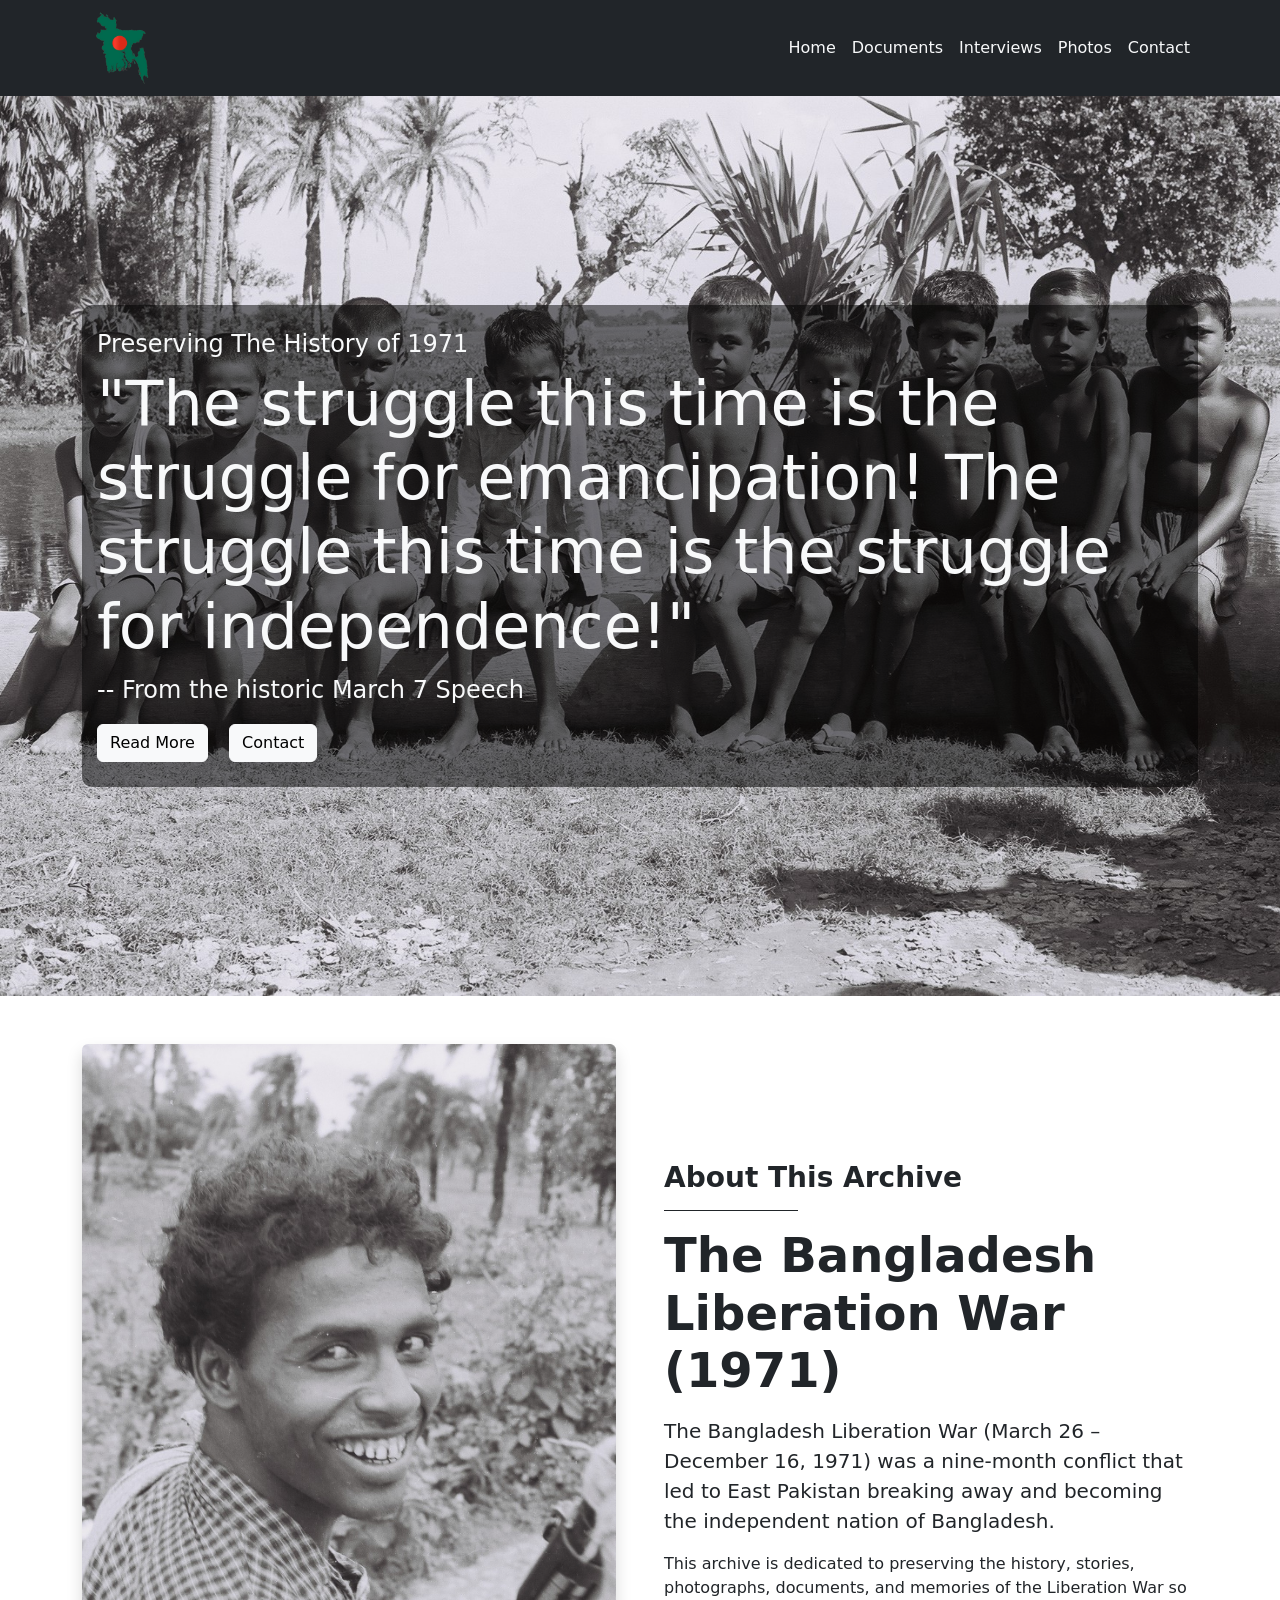
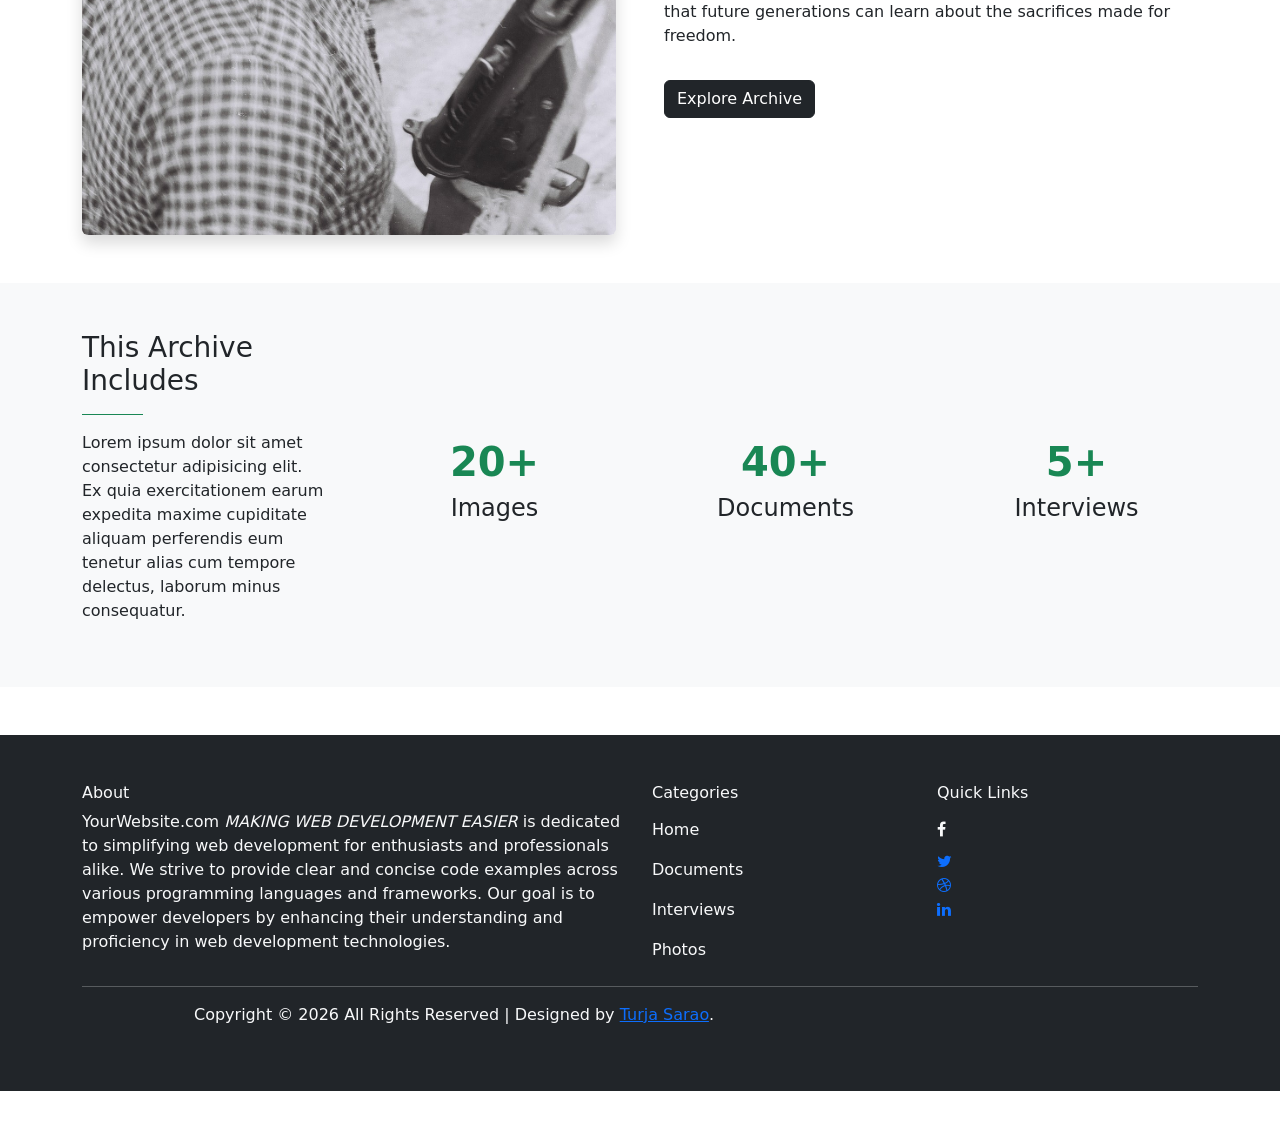
<file: index.html>
<!doctype html>
<html lang="en">
  <head>
    <meta charset="utf-8" />
    <meta name="viewport" content="width=device-width, initial-scale=1" />
    <title>Liberation War Archive</title>
    <link
      href="https://cdn.jsdelivr.net/npm/bootstrap@5.2.3/dist/css/bootstrap.min.css"
      rel="stylesheet"
      integrity="sha384-rbsA2VBKQhggwzxH7pPCaAqO46MgnOM80zW1RWuH61DGLwZJEdK2Kadq2F9CUG65"
      crossorigin="anonymous"
    />
    <link
      rel="stylesheet"
      href="https://cdnjs.cloudflare.com/ajax/libs/font-awesome/4.7.0/css/font-awesome.min.css"
    />
    <link rel="stylesheet" href="assets/css/style.css" />
  </head>
  <body>
    <!-- navbar -->
    <nav class="navbar navbar-expand-lg bg-dark">
      <div class="container">
        <img class="logo" src="assets/images/logo.png" alt="" />
        <button
          class="navbar-toggler text-light bg-primary-color"
          type="button"
          data-bs-toggle="collapse"
          data-bs-target="#navbarSupportedContent"
          aria-controls="navbarSupportedContent"
          aria-expanded="false"
          aria-label="Toggle navigation"
        >
          <span class="navbar-toggler-icon"></span>
        </button>
        <div class="collapse navbar-collapse" id="navbarSupportedContent">
          <ul class="navbar-nav ms-auto mb-2 mb-lg-0">
            <li class="nav-item">
              <a
                class="nav-link active text-light"
                aria-current="page"
                href="index.html"
                >Home</a
              >
            </li>
            <li class="nav-item">
              <a
                class="nav-link text-light"
                aria-current="page"
                href="document.html"
                >Documents</a
              >
            </li>
            <li class="nav-item">
              <a
                class="nav-link text-light"
                aria-current="page"
                href="interview.html"
                >Interviews</a
              >
            </li>
            <li class="nav-item">
              <a
                class="nav-link text-light"
                aria-current="page"
                href="photos.html"
                >Photos</a
              >
            </li>
            <li class="nav-item">
              <a
                class="nav-link text-light"
                aria-current="page"
                href="contact.html"
                >Contact</a
              >
            </li>
          </ul>
        </div>
      </div>
    </nav>

    <!-- main -->
    <!-- hero Section -->
    <section class="container-fluid hero">
      <div class="container d-flex align-items-center h-100">
        <div class="hero-content w-100">
          <h2 class="fs-4 text-light">Preserving The History of 1971</h2>
          <h1 class="text-light hero-text">
            "The struggle this time is the struggle for emancipation! The
            struggle this time is the struggle for independence!"
          </h1>
          <p class="text-light fs-4">-- From the historic March 7 Speech</p>
          <button class="btn btn-light">Read More</button>
          <button class="btn btn-light mx-3">Contact</button>
        </div>
      </div>
    </section>

    <!-- About This Archive -->
    <section class="container py-5">
      <div class="row align-items-center g-5">
        <!-- Image Column -->
        <div class="col-lg-6">
          <img
            src="./assets/images/about-img.jpg"
            alt="Bangladesh Liberation War"
            class="img-fluid rounded shadow"
          />
        </div>

        <!-- Content Column -->
        <div class="col-lg-6">
          <h3 class="fw-bold">About This Archive</h3>
          <hr class="border-dark opacity-100 w-25" />

          <h1 class="display-5 fw-bold mb-3">
            The Bangladesh Liberation War (1971)
          </h1>

          <p class="lead">
            The Bangladesh Liberation War (March 26 – December 16, 1971) was a
            nine-month conflict that led to East Pakistan breaking away and
            becoming the independent nation of Bangladesh.
          </p>

          <p>
            This archive is dedicated to preserving the history, stories,
            photographs, documents, and memories of the Liberation War so that
            future generations can learn about the sacrifices made for freedom.
          </p>

          <a href="document.html" class="btn btn-dark mt-3">
            Explore Archive
          </a>
        </div>
      </div>
    </section>

    <!-- Featured section -->
    <section class="container-fluid py-5 bg-light">
      <div class="container">
        <div class="row g-5 align-items-center">
          <!-- Text Section -->
          <div class="col-12 col-lg-3">
            <h3>This Archive Includes</h3>
            <hr class="w-25 text-success opacity-100" />
            <p>
              Lorem ipsum dolor sit amet consectetur adipisicing elit. Ex quia
              exercitationem earum expedita maxime cupiditate aliquam
              perferendis eum tenetur alias cum tempore delectus, laborum minus
              consequatur.
            </p>
          </div>

          <!-- Stat 1 -->
          <div class="col-12 col-md-4 col-lg-3 text-center">
            <h1 class="text-success fw-bold">20+</h1>
            <h4>Images</h4>
          </div>

          <!-- Stat 2 -->
          <div class="col-12 col-md-4 col-lg-3 text-center">
            <h1 class="text-success fw-bold">40+</h1>
            <h4>Documents</h4>
          </div>

          <!-- Stat 3 -->
          <div class="col-12 col-md-4 col-lg-3 text-center">
            <h1 class="text-success fw-bold">5+</h1>
            <h4>Interviews</h4>
          </div>
        </div>
      </div>
    </section>

    <!-- Footer Section -->
    <footer>
      <div class="container-fluid bg-dark text-light py-5 my-5">
        <div class="container">
          <div class="row">
            <div class="col-sm-12 col-md-6">
              <h6>About</h6>
              <p class="text-justify">
                YourWebsite.com <i>MAKING WEB DEVELOPMENT EASIER </i> is
                dedicated to simplifying web development for enthusiasts and
                professionals alike. We strive to provide clear and concise code
                examples across various programming languages and frameworks.
                Our goal is to empower developers by enhancing their
                understanding and proficiency in web development technologies.
              </p>
            </div>

            <div class="col-xs-6 col-md-3">
              <h6>Categories</h6>
              <ul class="navbar-nav nav-item">
                <li class="nav-item">
                  <a class="nav-link" href="index.html">Home</a>
                </li>
                <li class="nav-item">
                  <a class="nav-link" href="document.html">Documents</a>
                </li>
                <li class="nav-item">
                  <a class="nav-link" href="interview.html">Interviews</a>
                </li>
                <li class="nav-item">
                  <a
                    class="nav-link"
                    href="http://yourwebsite.com/category/html/"
                    >Photos</a
                  >
                </li>
              </ul>
            </div>

            <div class="col-xs-6 col-md-3">
              <h6>Quick Links</h6>
              <ul class="social-icons navbar-nav">
                <li class="nav-items">
                  <a class="facebook nav-link" href="#"
                    ><i class="fa fa-facebook"></i
                  ></a>
                </li>
                <li>
                  <a class="twitter" href="#"><i class="fa fa-twitter"></i></a>
                </li>
                <li>
                  <a class="dribbble" href="#"
                    ><i class="fa fa-dribbble"></i
                  ></a>
                </li>
                <li>
                  <a class="linkedin" href="#"
                    ><i class="fa fa-linkedin"></i
                  ></a>
                </li>
              </ul>
            </div>
          </div>
          <hr />
          <div class="container">
            <div class="row">
              <div class="col-md-8 col-sm-6 col-xs-12">
                <p class="copyright-text text-center">
                  Copyright &copy; 2026 All Rights Reserved | Designed by
                  <a href="#">Turja Sarao</a>.
                </p>
              </div>

              <div class="col-md-4 col-sm-6 col-xs-12"></div>
            </div>
          </div>
        </div>
      </div>
    </footer>
    <!-- Script File -->
    <script
      src="https://cdn.jsdelivr.net/npm/bootstrap@5.2.3/dist/js/bootstrap.bundle.min.js"
      integrity="sha384-kenU1KFdBIe4zVF0s0G1M5b4hcpxyD9F7jL+jjXkk+Q2h455rYXK/7HAuoJl+0I4"
      crossorigin="anonymous"
    ></script>
  </body>
</html>
</file>
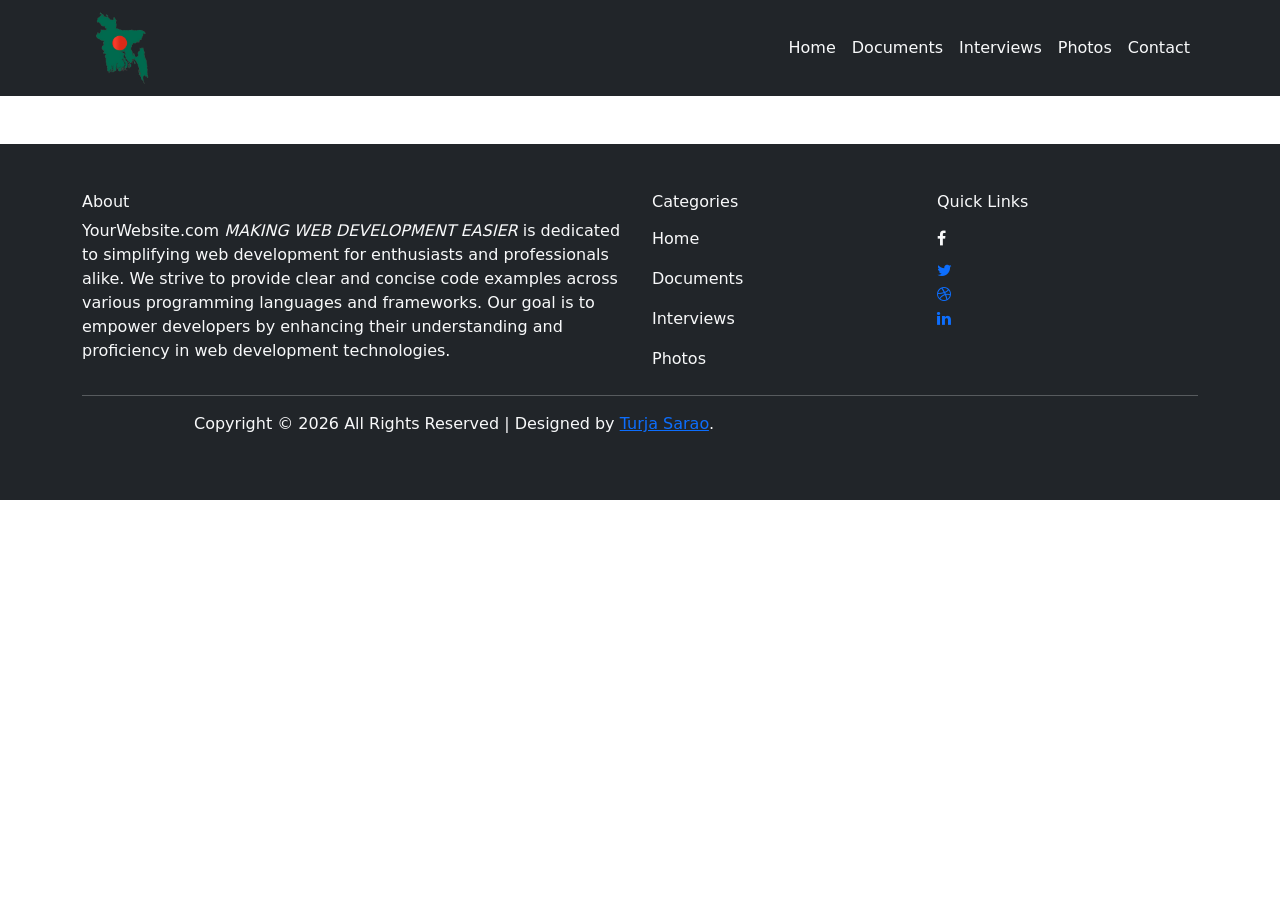
<file: contact.html>
<!doctype html>
<html lang="en">
  <head>
    <meta charset="utf-8" />
    <meta name="viewport" content="width=device-width, initial-scale=1" />
    <title>Liberation War Archive</title>
    <link
      href="https://cdn.jsdelivr.net/npm/bootstrap@5.2.3/dist/css/bootstrap.min.css"
      rel="stylesheet"
      integrity="sha384-rbsA2VBKQhggwzxH7pPCaAqO46MgnOM80zW1RWuH61DGLwZJEdK2Kadq2F9CUG65"
      crossorigin="anonymous"
    />
    <link
      rel="stylesheet"
      href="https://cdnjs.cloudflare.com/ajax/libs/font-awesome/4.7.0/css/font-awesome.min.css"
    />
    <link rel="stylesheet" href="assets/css/style.css" />
  </head>
  <body>
    <!-- navbar -->
    <nav class="navbar navbar-expand-lg bg-dark">
      <div class="container">
        <img class="logo" src="assets/images/logo.png" alt="" />
        <button
          class="navbar-toggler text-light bg-primary-color"
          type="button"
          data-bs-toggle="collapse"
          data-bs-target="#navbarSupportedContent"
          aria-controls="navbarSupportedContent"
          aria-expanded="false"
          aria-label="Toggle navigation"
        >
          <span class="navbar-toggler-icon"></span>
        </button>
        <div class="collapse navbar-collapse" id="navbarSupportedContent">
          <ul class="navbar-nav ms-auto mb-2 mb-lg-0">
            <li class="nav-item">
              <a
                class="nav-link text-light"
                aria-current="page"
                href="index.html"
                >Home</a
              >
            </li>
            <li class="nav-item">
              <a
                class="nav-link text-light"
                aria-current="page"
                href="document.html"
                >Documents</a
              >
            </li>
            <li class="nav-item">
              <a
                class="nav-link text-light"
                aria-current="page"
                href="interview.html"
                >Interviews</a
              >
            </li>
            <li class="nav-item">
              <a
                class="nav-link text-light"
                aria-current="page"
                href="photos.html"
                >Photos</a
              >
            </li>
            <li class="nav-item active">
              <a
                class="nav-link text-light"
                aria-current="page"
                href="contact.html"
                >Contact</a
              >
            </li>
          </ul>
        </div>
      </div>
    </nav>

    <!-- Footer Section -->
    <footer>
      <div class="container-fluid bg-dark text-light py-5 my-5">
        <div class="container">
          <div class="row">
            <div class="col-sm-12 col-md-6">
              <h6>About</h6>
              <p class="text-justify">
                YourWebsite.com <i>MAKING WEB DEVELOPMENT EASIER </i> is
                dedicated to simplifying web development for enthusiasts and
                professionals alike. We strive to provide clear and concise code
                examples across various programming languages and frameworks.
                Our goal is to empower developers by enhancing their
                understanding and proficiency in web development technologies.
              </p>
            </div>

            <div class="col-xs-6 col-md-3">
              <h6>Categories</h6>
              <ul class="navbar-nav nav-item">
                <li class="nav-item">
                  <a class="nav-link" href="index.html">Home</a>
                </li>
                <li class="nav-item">
                  <a class="nav-link" href="document.html">Documents</a>
                </li>
                <li class="nav-item">
                  <a
                    class="nav-link"
                    href="http://yourwebsite.com/category/html/"
                    >Interviews</a
                  >
                </li>
                <li class="nav-item">
                  <a
                    class="nav-link"
                    href="http://yourwebsite.com/category/html/"
                    >Photos</a
                  >
                </li>
              </ul>
            </div>

            <div class="col-xs-6 col-md-3">
              <h6>Quick Links</h6>
              <ul class="social-icons navbar-nav">
                <li class="nav-items">
                  <a class="facebook nav-link" href="#"
                    ><i class="fa fa-facebook"></i
                  ></a>
                </li>
                <li>
                  <a class="twitter" href="#"><i class="fa fa-twitter"></i></a>
                </li>
                <li>
                  <a class="dribbble" href="#"
                    ><i class="fa fa-dribbble"></i
                  ></a>
                </li>
                <li>
                  <a class="linkedin" href="#"
                    ><i class="fa fa-linkedin"></i
                  ></a>
                </li>
              </ul>
            </div>
          </div>
          <hr />
          <div class="container">
            <div class="row">
              <div class="col-md-8 col-sm-6 col-xs-12">
                <p class="copyright-text text-center">
                  Copyright &copy; 2026 All Rights Reserved | Designed by
                  <a href="#">Turja Sarao</a>.
                </p>
              </div>

              <div class="col-md-4 col-sm-6 col-xs-12"></div>
            </div>
          </div>
        </div>
      </div>
    </footer>
    <!-- Script File -->
    <script
      src="https://cdn.jsdelivr.net/npm/bootstrap@5.2.3/dist/js/bootstrap.bundle.min.js"
      integrity="sha384-kenU1KFdBIe4zVF0s0G1M5b4hcpxyD9F7jL+jjXkk+Q2h455rYXK/7HAuoJl+0I4"
      crossorigin="anonymous"
    ></script>
  </body>
</html>
</file>
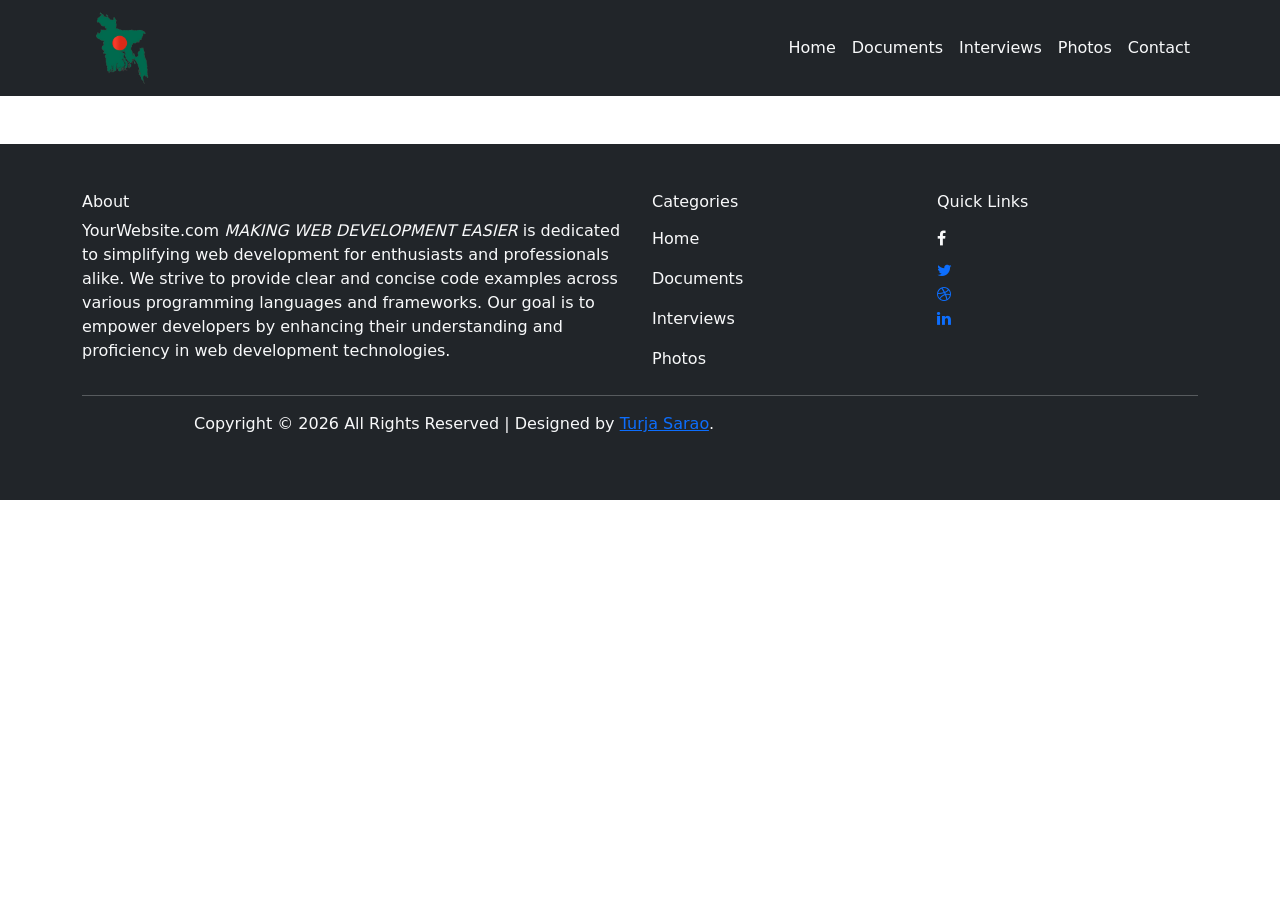
<file: document.html>
<!doctype html>
<html lang="en">
  <head>
    <meta charset="utf-8" />
    <meta name="viewport" content="width=device-width, initial-scale=1" />
    <title>Liberation War Archive</title>
    <link
      href="https://cdn.jsdelivr.net/npm/bootstrap@5.2.3/dist/css/bootstrap.min.css"
      rel="stylesheet"
      integrity="sha384-rbsA2VBKQhggwzxH7pPCaAqO46MgnOM80zW1RWuH61DGLwZJEdK2Kadq2F9CUG65"
      crossorigin="anonymous"
    />
    <link
      rel="stylesheet"
      href="https://cdnjs.cloudflare.com/ajax/libs/font-awesome/4.7.0/css/font-awesome.min.css"
    />
    <link rel="stylesheet" href="assets/css/style.css" />
  </head>
  <body>
    <!-- navbar -->
    <nav class="navbar navbar-expand-lg bg-dark">
      <div class="container">
        <img class="logo" src="assets/images/logo.png" alt="" />
        <button
          class="navbar-toggler text-light bg-primary-color"
          type="button"
          data-bs-toggle="collapse"
          data-bs-target="#navbarSupportedContent"
          aria-controls="navbarSupportedContent"
          aria-expanded="false"
          aria-label="Toggle navigation"
        >
          <span class="navbar-toggler-icon"></span>
        </button>
        <div class="collapse navbar-collapse" id="navbarSupportedContent">
          <ul class="navbar-nav ms-auto mb-2 mb-lg-0">
            <li class="nav-item">
              <a
                class="nav-link text-light"
                aria-current="page"
                href="index.html"
                >Home</a
              >
            </li>
            <li class="nav-item">
              <a
                class="nav-link text-light"
                aria-current="page"
                href="document.html"
                >Documents</a
              >
            </li>
            <li class="nav-item">
              <a
                class="nav-link text-light"
                aria-current="page"
                href="interview.html"
                >Interviews</a
              >
            </li>
            <li class="nav-item active">
              <a
                class="nav-link text-light"
                aria-current="page"
                href="photos.html"
                >Photos</a
              >
            </li>
            <li class="nav-item">
              <a
                class="nav-link text-light"
                aria-current="page"
                href="contact.html"
                >Contact</a
              >
            </li>
          </ul>
        </div>
      </div>
    </nav>

    <!-- Footer Section -->
    <footer>
      <div class="container-fluid bg-dark text-light py-5 my-5">
        <div class="container">
          <div class="row">
            <div class="col-sm-12 col-md-6">
              <h6>About</h6>
              <p class="text-justify">
                YourWebsite.com <i>MAKING WEB DEVELOPMENT EASIER </i> is
                dedicated to simplifying web development for enthusiasts and
                professionals alike. We strive to provide clear and concise code
                examples across various programming languages and frameworks.
                Our goal is to empower developers by enhancing their
                understanding and proficiency in web development technologies.
              </p>
            </div>

            <div class="col-xs-6 col-md-3">
              <h6>Categories</h6>
              <ul class="navbar-nav nav-item">
                <li class="nav-item">
                  <a class="nav-link" href="index.html">Home</a>
                </li>
                <li class="nav-item active">
                  <a class="nav-link" href="document.html">Documents</a>
                </li>
                <li class="nav-item">
                  <a
                    class="nav-link"
                    href="http://yourwebsite.com/category/html/"
                    >Interviews</a
                  >
                </li>
                <li class="nav-item">
                  <a
                    class="nav-link"
                    href="http://yourwebsite.com/category/html/"
                    >Photos</a
                  >
                </li>
              </ul>
            </div>

            <div class="col-xs-6 col-md-3">
              <h6>Quick Links</h6>
              <ul class="social-icons navbar-nav">
                <li class="nav-items">
                  <a class="facebook nav-link" href="#"
                    ><i class="fa fa-facebook"></i
                  ></a>
                </li>
                <li>
                  <a class="twitter" href="#"><i class="fa fa-twitter"></i></a>
                </li>
                <li>
                  <a class="dribbble" href="#"
                    ><i class="fa fa-dribbble"></i
                  ></a>
                </li>
                <li>
                  <a class="linkedin" href="#"
                    ><i class="fa fa-linkedin"></i
                  ></a>
                </li>
              </ul>
            </div>
          </div>
          <hr />
          <div class="container">
            <div class="row">
              <div class="col-md-8 col-sm-6 col-xs-12">
                <p class="copyright-text text-center">
                  Copyright &copy; 2026 All Rights Reserved | Designed by
                  <a href="#">Turja Sarao</a>.
                </p>
              </div>

              <div class="col-md-4 col-sm-6 col-xs-12"></div>
            </div>
          </div>
        </div>
      </div>
    </footer>
    <!-- Script File -->
    <script
      src="https://cdn.jsdelivr.net/npm/bootstrap@5.2.3/dist/js/bootstrap.bundle.min.js"
      integrity="sha384-kenU1KFdBIe4zVF0s0G1M5b4hcpxyD9F7jL+jjXkk+Q2h455rYXK/7HAuoJl+0I4"
      crossorigin="anonymous"
    ></script>
  </body>
</html>
</file>
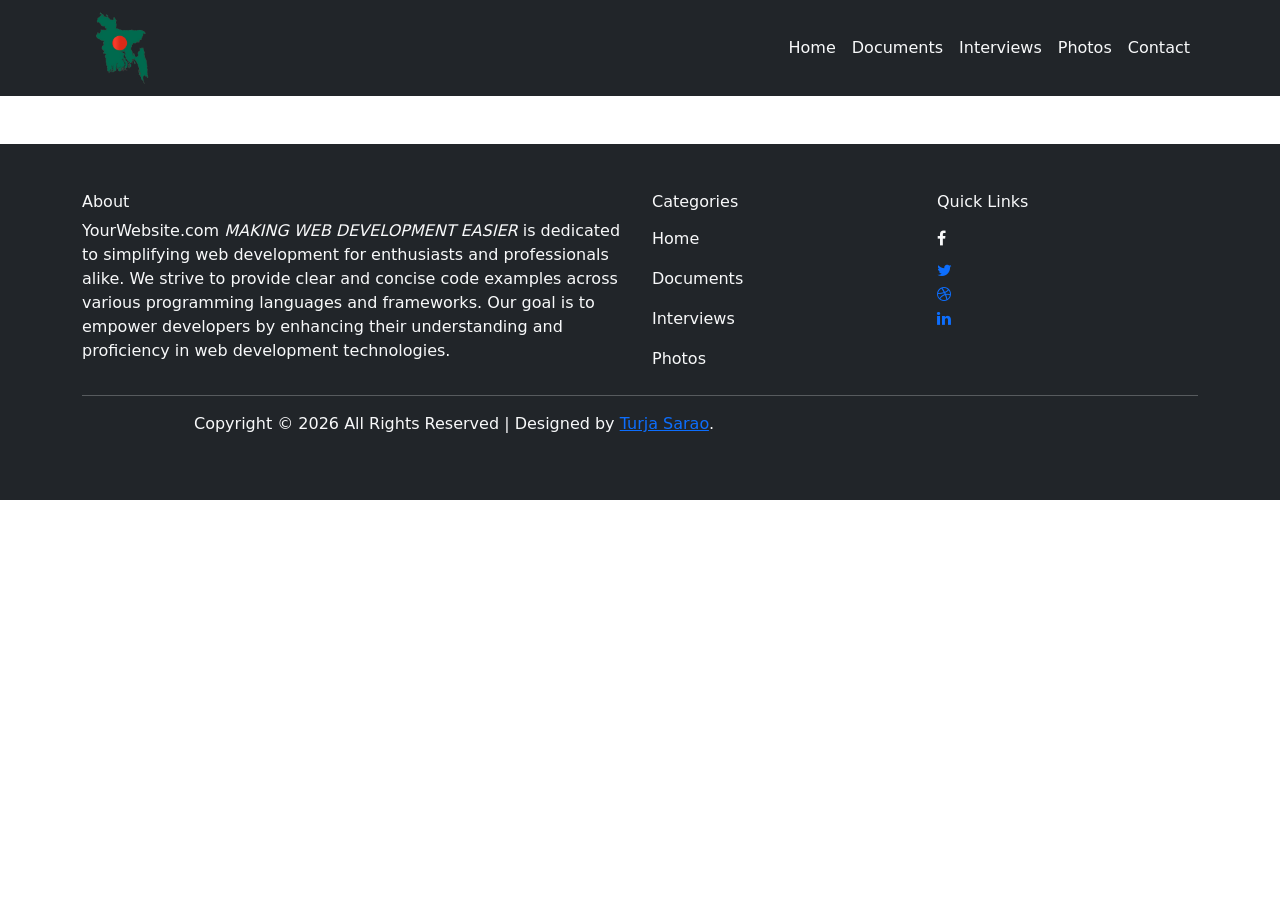
<file: interview.html>
<!doctype html>
<html lang="en">
  <head>
    <meta charset="utf-8" />
    <meta name="viewport" content="width=device-width, initial-scale=1" />
    <title>Liberation War Archive</title>
    <link
      href="https://cdn.jsdelivr.net/npm/bootstrap@5.2.3/dist/css/bootstrap.min.css"
      rel="stylesheet"
      integrity="sha384-rbsA2VBKQhggwzxH7pPCaAqO46MgnOM80zW1RWuH61DGLwZJEdK2Kadq2F9CUG65"
      crossorigin="anonymous"
    />
    <link
      rel="stylesheet"
      href="https://cdnjs.cloudflare.com/ajax/libs/font-awesome/4.7.0/css/font-awesome.min.css"
    />
    <link rel="stylesheet" href="assets/css/style.css" />
  </head>
  <body>
    <!-- navbar -->
    <nav class="navbar navbar-expand-lg bg-dark">
      <div class="container">
        <img class="logo" src="assets/images/logo.png" alt="" />
        <button
          class="navbar-toggler text-light bg-primary-color"
          type="button"
          data-bs-toggle="collapse"
          data-bs-target="#navbarSupportedContent"
          aria-controls="navbarSupportedContent"
          aria-expanded="false"
          aria-label="Toggle navigation"
        >
          <span class="navbar-toggler-icon"></span>
        </button>
        <div class="collapse navbar-collapse" id="navbarSupportedContent">
          <ul class="navbar-nav ms-auto mb-2 mb-lg-0">
            <li class="nav-item">
              <a
                class="nav-link text-light"
                aria-current="page"
                href="index.html"
                >Home</a
              >
            </li>
            <li class="nav-item">
              <a
                class="nav-link text-light"
                aria-current="page"
                href="document.html"
                >Documents</a
              >
            </li>
            <li class="nav-item">
              <a
                class="nav-link text-light"
                aria-current="page"
                href="interview.html"
                >Interviews</a
              >
            </li>
            <li class="nav-item active">
              <a
                class="nav-link text-light"
                aria-current="page"
                href="photos.html"
                >Photos</a
              >
            </li>
            <li class="nav-item">
              <a
                class="nav-link text-light"
                aria-current="page"
                href="contact.html"
                >Contact</a
              >
            </li>
          </ul>
        </div>
      </div>
    </nav>

    <!-- Footer Section -->
    <footer>
      <div class="container-fluid bg-dark text-light py-5 my-5">
        <div class="container">
          <div class="row">
            <div class="col-sm-12 col-md-6">
              <h6>About</h6>
              <p class="text-justify">
                YourWebsite.com <i>MAKING WEB DEVELOPMENT EASIER </i> is
                dedicated to simplifying web development for enthusiasts and
                professionals alike. We strive to provide clear and concise code
                examples across various programming languages and frameworks.
                Our goal is to empower developers by enhancing their
                understanding and proficiency in web development technologies.
              </p>
            </div>

            <div class="col-xs-6 col-md-3">
              <h6>Categories</h6>
              <ul class="navbar-nav nav-item">
                <li class="nav-item">
                  <a class="nav-link" href="index.html">Home</a>
                </li>
                <li class="nav-item">
                  <a class="nav-link" href="document.html">Documents</a>
                </li>
                <li class="nav-item active">
                  <a
                    class="nav-link"
                    href="http://yourwebsite.com/category/html/"
                    >Interviews</a
                  >
                </li>
                <li class="nav-item">
                  <a
                    class="nav-link"
                    href="http://yourwebsite.com/category/html/"
                    >Photos</a
                  >
                </li>
              </ul>
            </div>

            <div class="col-xs-6 col-md-3">
              <h6>Quick Links</h6>
              <ul class="social-icons navbar-nav">
                <li class="nav-items">
                  <a class="facebook nav-link" href="#"
                    ><i class="fa fa-facebook"></i
                  ></a>
                </li>
                <li>
                  <a class="twitter" href="#"><i class="fa fa-twitter"></i></a>
                </li>
                <li>
                  <a class="dribbble" href="#"
                    ><i class="fa fa-dribbble"></i
                  ></a>
                </li>
                <li>
                  <a class="linkedin" href="#"
                    ><i class="fa fa-linkedin"></i
                  ></a>
                </li>
              </ul>
            </div>
          </div>
          <hr />
          <div class="container">
            <div class="row">
              <div class="col-md-8 col-sm-6 col-xs-12">
                <p class="copyright-text text-center">
                  Copyright &copy; 2026 All Rights Reserved | Designed by
                  <a href="#">Turja Sarao</a>.
                </p>
              </div>

              <div class="col-md-4 col-sm-6 col-xs-12"></div>
            </div>
          </div>
        </div>
      </div>
    </footer>
    <!-- Script File -->
    <script
      src="https://cdn.jsdelivr.net/npm/bootstrap@5.2.3/dist/js/bootstrap.bundle.min.js"
      integrity="sha384-kenU1KFdBIe4zVF0s0G1M5b4hcpxyD9F7jL+jjXkk+Q2h455rYXK/7HAuoJl+0I4"
      crossorigin="anonymous"
    ></script>
  </body>
</html>
</file>
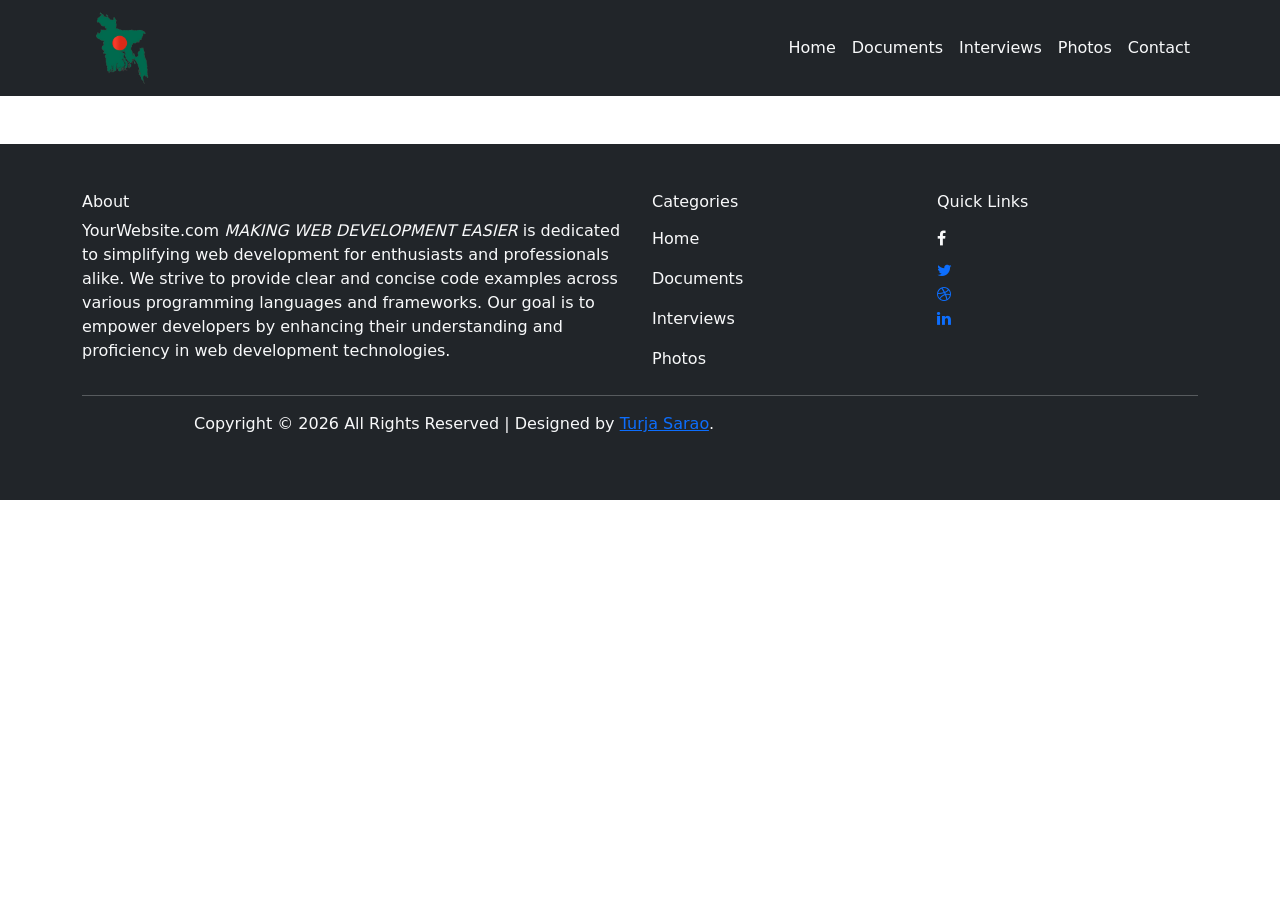
<file: photos.html>
<!doctype html>
<html lang="en">
  <head>
    <meta charset="utf-8" />
    <meta name="viewport" content="width=device-width, initial-scale=1" />
    <title>Liberation War Archive</title>
    <link
      href="https://cdn.jsdelivr.net/npm/bootstrap@5.2.3/dist/css/bootstrap.min.css"
      rel="stylesheet"
      integrity="sha384-rbsA2VBKQhggwzxH7pPCaAqO46MgnOM80zW1RWuH61DGLwZJEdK2Kadq2F9CUG65"
      crossorigin="anonymous"
    />
    <link
      rel="stylesheet"
      href="https://cdnjs.cloudflare.com/ajax/libs/font-awesome/4.7.0/css/font-awesome.min.css"
    />
    <link rel="stylesheet" href="assets/css/style.css" />
  </head>
  <body>
    <!-- navbar -->
    <nav class="navbar navbar-expand-lg bg-dark">
      <div class="container">
        <img class="logo" src="assets/images/logo.png" alt="" />
        <button
          class="navbar-toggler text-light bg-primary-color"
          type="button"
          data-bs-toggle="collapse"
          data-bs-target="#navbarSupportedContent"
          aria-controls="navbarSupportedContent"
          aria-expanded="false"
          aria-label="Toggle navigation"
        >
          <span class="navbar-toggler-icon"></span>
        </button>
        <div class="collapse navbar-collapse" id="navbarSupportedContent">
          <ul class="navbar-nav ms-auto mb-2 mb-lg-0">
            <li class="nav-item">
              <a
                class="nav-link text-light"
                aria-current="page"
                href="index.html"
                >Home</a
              >
            </li>
            <li class="nav-item">
              <a
                class="nav-link text-light"
                aria-current="page"
                href="document.html"
                >Documents</a
              >
            </li>
            <li class="nav-item">
              <a
                class="nav-link text-light"
                aria-current="page"
                href="interview.html"
                >Interviews</a
              >
            </li>
            <li class="nav-item active">
              <a
                class="nav-link text-light"
                aria-current="page"
                href="photos.html"
                >Photos</a
              >
            </li>
            <li class="nav-item">
              <a
                class="nav-link text-light"
                aria-current="page"
                href="contact.html"
                >Contact</a
              >
            </li>
          </ul>
        </div>
      </div>
    </nav>

    <!-- Footer Section -->
    <footer>
      <div class="container-fluid bg-dark text-light py-5 my-5">
        <div class="container">
          <div class="row">
            <div class="col-sm-12 col-md-6">
              <h6>About</h6>
              <p class="text-justify">
                YourWebsite.com <i>MAKING WEB DEVELOPMENT EASIER </i> is
                dedicated to simplifying web development for enthusiasts and
                professionals alike. We strive to provide clear and concise code
                examples across various programming languages and frameworks.
                Our goal is to empower developers by enhancing their
                understanding and proficiency in web development technologies.
              </p>
            </div>

            <div class="col-xs-6 col-md-3">
              <h6>Categories</h6>
              <ul class="navbar-nav nav-item">
                <li class="nav-item">
                  <a class="nav-link" href="index.html">Home</a>
                </li>
                <li class="nav-item">
                  <a class="nav-link" href="document.html">Documents</a>
                </li>
                <li class="nav-item">
                  <a
                    class="nav-link"
                    href="http://yourwebsite.com/category/html/"
                    >Interviews</a
                  >
                </li>
                <li class="nav-item">
                  <a
                    class="nav-link"
                    href="http://yourwebsite.com/category/html/"
                    >Photos</a
                  >
                </li>
              </ul>
            </div>

            <div class="col-xs-6 col-md-3">
              <h6>Quick Links</h6>
              <ul class="social-icons navbar-nav">
                <li class="nav-items">
                  <a class="facebook nav-link" href="#"
                    ><i class="fa fa-facebook"></i
                  ></a>
                </li>
                <li>
                  <a class="twitter" href="#"><i class="fa fa-twitter"></i></a>
                </li>
                <li>
                  <a class="dribbble" href="#"
                    ><i class="fa fa-dribbble"></i
                  ></a>
                </li>
                <li>
                  <a class="linkedin" href="#"
                    ><i class="fa fa-linkedin"></i
                  ></a>
                </li>
              </ul>
            </div>
          </div>
          <hr />
          <div class="container">
            <div class="row">
              <div class="col-md-8 col-sm-6 col-xs-12">
                <p class="copyright-text text-center">
                  Copyright &copy; 2026 All Rights Reserved | Designed by
                  <a href="#">Turja Sarao</a>.
                </p>
              </div>

              <div class="col-md-4 col-sm-6 col-xs-12"></div>
            </div>
          </div>
        </div>
      </div>
    </footer>
    <!-- Script File -->
    <script
      src="https://cdn.jsdelivr.net/npm/bootstrap@5.2.3/dist/js/bootstrap.bundle.min.js"
      integrity="sha384-kenU1KFdBIe4zVF0s0G1M5b4hcpxyD9F7jL+jjXkk+Q2h455rYXK/7HAuoJl+0I4"
      crossorigin="anonymous"
    ></script>
  </body>
</html>
</file>
<file: assets/css/style.css>
.logo {
  width: 80px;
  height: 80px;
  cursor: pointer;
}

.bg-primary-color {
  background-color: #006a4e;
}

/* hero */

.hero {
  height: 100vh;
  background: url("/assets/images/hero_image.jpg") center/cover no-repeat;
}

.hero-text {
  font-size: 62px;
}

.hero-content {
  background: rgba(0, 0, 0, 0.5);
  padding: 25px 15px;
  border-radius: 10px;
}

@media (max-width: 768px) {
  .hero-text {
    font-size: 32px;
  }
}
</file>
